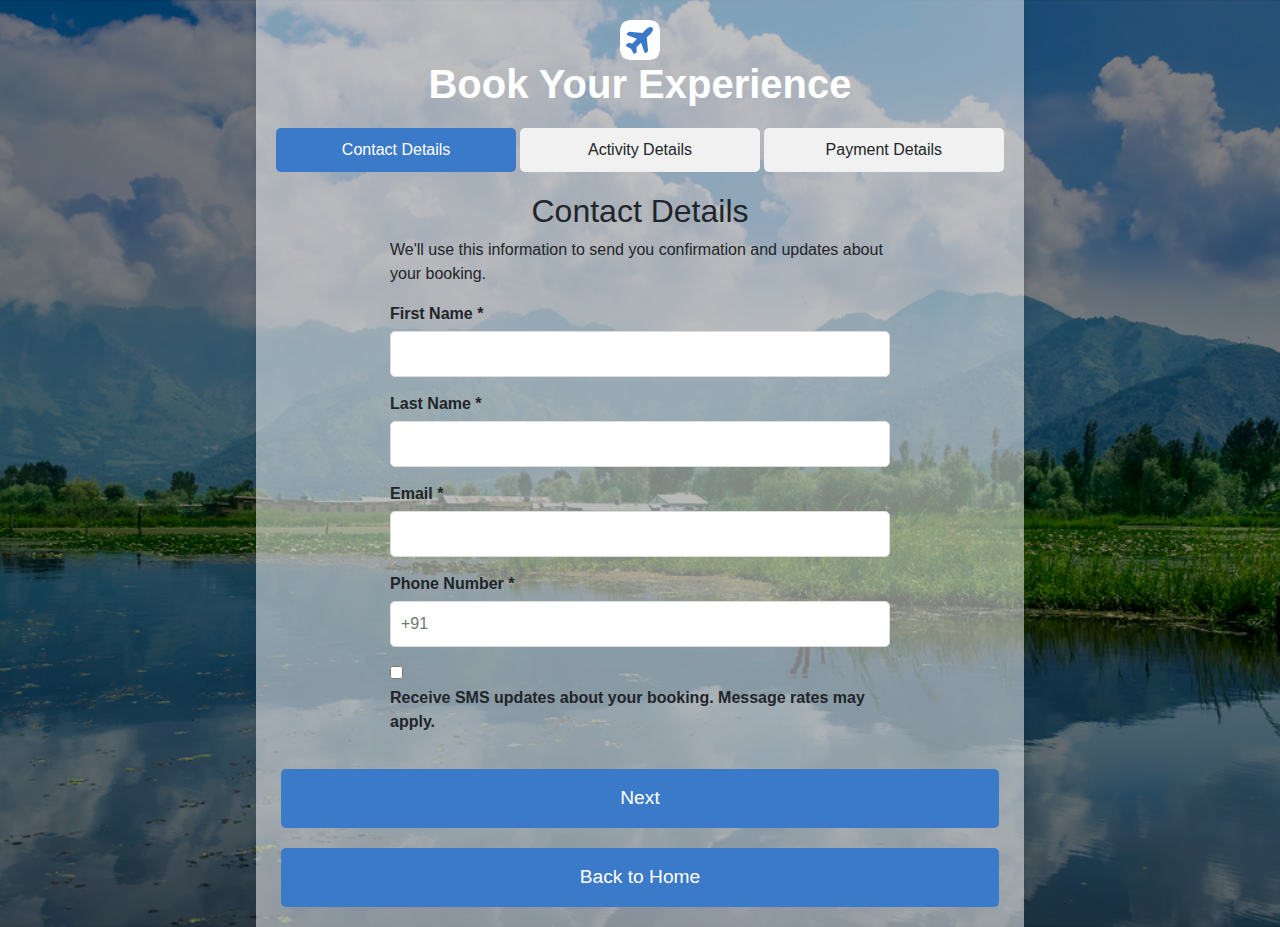
<file: booknow.html>
<!DOCTYPE html>
<html lang="en">

<head>
    <meta charset="UTF-8">
    <meta http-equiv="X-UA-Compatible=" IE=edge">
    <meta name="viewport" content="width=device-width, initial-scale=1.0">
    <title>EduVentures</title>

    <link rel="shortcut icon" href="./favicon.svg" type="image/svg+xml">
    <link rel="stylesheet" href="./assets/css/style.css">
    <link rel="preconnect" href="https://fonts.googleapis.com">
    <link rel="preconnect" href="https://fonts.gstatic.com" crossorigin>
    <link
        href="https://fonts.googleapis.com/css2?family=Montserrat:wght@500;600;700;800&family=Poppins:wght@400;500;600;700&display=swap"
        rel="stylesheet">
    <link href="https://cdn.jsdelivr.net/npm/bootstrap@5.3.3/dist/css/bootstrap.min.css" rel="stylesheet"
        integrity="sha384-QWTKZyjpPEjISv5WaRU9OFeRpok6YctnYmDr5pNlyT2bRjXh0JMhjY6hW+ALEwIH" crossorigin="anonymous">
    <style>
        body {
            font-family: Arial, sans-serif;
            margin: 0;
            padding: 0;
            background-color: #f8f8f8;
            display: flex;
            justify-content: center;
            align-items: center;
            min-height: 100vh;
        }

        .container {
            width: 60%;
            background-color: rgba(255, 255, 255, 0.5);
            box-shadow: 0 0 10px rgba(0, 0, 0, 0.1);
            padding: 20px;
        }

        .header {
            text-align: center;
            margin-bottom: 20px;
        }

        .logo {
            height: 40px;
        }

        .progress-steps {
            display: flex;
            justify-content: space-between;
            margin-bottom: 20px;
        }

        .step {
            width: 33%;
            text-align: center;
            padding: 10px;
            background-color: #f1f1f1;
            border-radius: 5px;
        }

        .step.active {
            background-color: hsl(214, 57%, 51%);
            color: #fff;
        }

        .content {
            display: flex;
            justify-content: center;
            align-items: center;
            height: 100%;
            flex-direction: column;
        }

        .form-section {
            width: 100%;
            max-width: 500px;
            display: none;
        }

        .form-section.active {
            display: block;
            margin: 0 auto;
        }

        .form-group {
            margin-bottom: 15px;
        }

        .form-group label {
            display: block;
            margin-bottom: 5px;
            font-weight: bold;
        }

        .form-group input[type="text"],
        .form-group input[type="email"],
        .form-group input[type="tel"],
        .form-group input[type="number"],
        .form-group select,
        .form-group input[type="date"] {
            width: 100%;
            padding: 10px;
            border: 1px solid #ddd;
            border-radius: 5px;
        }

        .order-review {
            width: 35%;
            background-color: #f9f9f9;
            padding: 20px;
            border-radius: 5px;
        }

        .order-item {
            display: flex;
            margin-bottom: 20px;
        }

        .activity-img {
            width: 80px;
            height: 80px;
            margin-right: 20px;
        }

        .order-info {
            flex: 1;
        }

        .order-info h3 {
            margin: 0 0 10px;
            font-size: 1.2em;
        }

        .order-info p {
            margin: 5px 0;
        }

        .total {
            text-align: right;
            margin-top: 20px;
        }

        .button-container {
            display: flex;
            justify-content: space-between;
            margin-top: 20px;
        }

        .button-container button {
            padding: 15px;
            background-color: hsl(214, 57%, 51%);
            color: #fff;
            border: none;
            border-radius: 5px;
            cursor: pointer;
            font-size: 1.2em;
            flex: 1;
            margin: 0 5px;
        }

        .button-container button:hover {
            background-color: #444;
        }

        .home-button {
            background-color: #999;
            text-align: center;
        }

        .booking-page {
            background-image: url("./assets/images/banner2.jpg");
            background-repeat: no-repeat;
            background-size: cover;
            background-position: center;
            background-color: hsla(0, 0%, 0%, 0.5);
            background-blend-mode: overlay;
            min-height: 100vh;
        }
    </style>
</head>

<body class="booking-page">
    <div class="container">
        <header class="header">
            <img src="./favicon.svg" alt="EduVentures Logo" class="logo">
            <h2 class="fs-1 fw-bold text-white">Book Your Experience</h2>
        </header>

        <div class="progress-steps">
            <div class="step active" id="step1">Contact Details</div>
            <div class="step" id="step2">Activity Details</div>
            <div class="step" id="step3">Payment Details</div>
        </div>

        <div class="content">
            <div class="form-section active" id="section1">
                <h2 class="text-center">Contact Details</h2>
                <p>We'll use this information to send you confirmation and updates about your booking.</p>
                <form id="contact-form">
                    <div class="form-group">
                        <label for="first-name">First Name *</label>
                        <input type="text" id="first-name" name="first-name" required>
                    </div>
                    <div class="form-group">
                        <label for="last-name">Last Name *</label>
                        <input type="text" id="last-name" name="last-name" required>
                    </div>
                    <div class="form-group">
                        <label for="email">Email *</label>
                        <input type="email" id="email" name="email" required>
                    </div>
                    <div class="form-group">
                        <label for="phone">Phone Number *</label>
                        <input type="tel" id="phone" name="phone" required placeholder="+91">
                    </div>
                    <div class="form-group">
                        <input type="checkbox" id="sms-updates" name="sms-updates">
                        <label for="sms-updates">Receive SMS updates about your booking. Message rates may
                            apply.</label>
                    </div>
                </form>
            </div>

            <div class="form-section" id="section2">
                <h2 class="text-center">Activity Details</h2>
                <p>Review and confirm the details of your selected activity.</p>
                <form id="activity-form">
                    <div class="form-group">
                        <label for="date-from">Date From *</label>
                        <input type="date" id="date-from" name="date-from" required>
                    </div>
                    <div class="form-group">
                        <label for="date-to">Date To *</label>
                        <input type="date" id="date-to" name="date-to" required>
                    </div>
                    <div class="form-group">
                        <label for="destination">Destination *</label>
                        <select id="destination" name="destination" required>
                            <option value="" disabled selected>Select your destination</option>
                            <option value="RJ-Package">Rajasthan Tour Package</option>
                            <option value="DL-Package">Delhi Tour Package</option>
                            <option value="TN-Package">Tamil Nadu Tour Package</option>
                            <option value="Qutub Minar">Qutub Minar, Delhi</option>
                            <option value="Amer Fort">Amer Fort, Rajasthan</option>
                            <option value="Indian Museum">Indian Museum, West Bengal</option>
                            <option value="Gateway of India">Gateway of India, Maharashtra</option>
                            <option value="Kashi Vishwanath Temple">Kashi Vishwanath Temple, Uttar Pradesh</option>
                            <option value="Taj Mahal">Taj Mahal, Uttar Pradesh</option>
                            <option value="Jawahar Kala Kendra">Jawahar Kala Kendra, Rajasthan</option>
                            <option value="Birla Planetarium">Birla Planetarium, Chennai</option>
                            <option value="Golden Temple">Golden Temple, Punjab</option>
                        </select>
                    </div>
                    <div class="form-group">
                        <label for="num-people">Number of People *</label>
                        <input type="number" id="num-people" name="num-people" required>
                    </div>
                    <div class="form-group">
                        <label for="num-days">Number of Days *</label>
                        <input type="number" id="num-days" name="num-days" required>
                    </div>
                </form>
            </div>

            <div class="form-section" id="section3">
                <h2>Payment Details</h2>
                <p>Enter your payment information to complete the booking.</p>
                <form id="payment-form">
                    <div class="form-group">
                        <label>Payment Options *</label>
                        <div>
                            <label for="upi">UPI</label>
                            <input type="radio" id="upi" name="payment-method" value="upi" required
                                onclick="togglePaymentDetails('upi')">
                        </div>
                        <div>
                            <label for="card">Credit/Debit Card</label>
                            <input type="radio" id="card" name="payment-method" value="card" required
                                onclick="togglePaymentDetails('card')">
                        </div>
                    </div>
                    <div id="card-details" style="display: none;">
                        <div class="form-group">
                            <label for="card-number">Card Number *</label>
                            <input type="text" id="card-number" name="card-number">
                        </div>
                        <div class="form-group">
                            <label for="expiry-date">Expiry Date *</label>
                            <input type="text" id="expiry-date" name="expiry-date">
                        </div>
                        <div class="form-group">
                            <label for="cvv">CVV *</label>
                            <input type="text" id="cvv" name="cvv">
                        </div>
                    </div>
                    <div id="upi-details" style="display: none;">
                        <div class="form-group">
                            <label for="upi-id">UPI ID *</label>
                            <input type="text" id="upi-id" name="upi-id">
                        </div>
                    </div>
                </form>
            </div>
        </div>

        <div class="button-container">
            <button id="prevBtn" onclick="prevStep()" style="display:none;">Previous</button>
            <button id="nextBtn" onclick="nextStep()">Next</button>
        </div>

        <div class="button-container">
            <button class="home-button" onclick="window.location.href='index.html'">Back to Home</button>
        </div>
    </div>

    <script>
        let currentStep = 1;

        function updateProgress() {
            for (let i = 1; i <= 3; i++) {
                document.getElementById('step' + i).classList.remove('active');
                document.getElementById('section' + i).classList.remove('active');
            }
            document.getElementById('step' + currentStep).classList.add('active');
            document.getElementById('section' + currentStep).classList.add('active');
            document.getElementById('prevBtn').style.display = currentStep === 1 ? 'none' : 'inline-block';
            const nextBtn = document.getElementById('nextBtn');
            if (currentStep === 3) {
                nextBtn.textContent = "Book Now";
            } else {
                nextBtn.textContent = "Next";
            }
        }

        function validateForm() {
            const formSections = ['contact-form', 'activity-form', 'payment-form'];
            const currentForm = document.getElementById(formSections[currentStep - 1]);
            const inputs = currentForm.querySelectorAll('input[required]');

            for (let input of inputs) {
                if (!input.value) {
                    input.focus();
                    return false;
                }
            }
            return true;
        }

        function nextStep() {
            if (validateForm()) {
                if (currentStep < 3) {
                    currentStep++;
                    updateProgress();
                } else {
                    alert("Booking confirmed!");
                }
            } else {
                alert("Please fill out all required fields.");
            }
        }

        function prevStep() {
            if (currentStep > 1) {
                currentStep--;
                updateProgress();
            }
        }

        function togglePaymentDetails(method) {
            document.getElementById('card-details').style.display = method === 'card' ? 'block' : 'none';
            document.getElementById('upi-details').style.display = method === 'upi' ? 'block' : 'none';
        }

        updateProgress();
    </script>
</body>

</html>
</file>
<file: assets/css/style.css>
/*-----------------------------------*\
 * #style.css
\*-----------------------------------*/

/**
 * copyright 2022 codewithsadee
 */





/*-----------------------------------*\
 * #CUSTOM PROPERTY
\*-----------------------------------*/


html {
  font-family: 'Poppins', sans-serif !important;
  scroll-behavior: smooth;
}


.fs-5xl{
  font-size: 70px;
}


/*-----------------------------------*\
 * #HEADER
\*-----------------------------------*/


/*-----------------------------------*\
 * #HERO
\*-----------------------------------*/

.hero {
  background-image: url("../images/banner2.jpg");
  background-repeat: no-repeat;
  background-size: cover;
  background-position: center;
  background-color: hsla(0, 0%, 0%, 0.423);
  background-blend-mode: overlay;
  display: grid;
  place-items: center;
  height: 200px;
  text-align: center;
  padding-top: 125px;
}

/*-----------------------------------*\
 * #TOUR SEARCH
\*-----------------------------------*/


#revhead {
  background-image: url("../images/banner2.jpg");
  background-repeat: no-repeat;
  background-size: cover;
  background-position: center;
  background-color: hsla(0, 0%, 0%, 0.423);
  background-blend-mode: overlay;
  display: grid;
  place-items: center;
  text-align: center;
}




/*-----------------------------------*\
 * #POPULAR
\*-----------------------------------*/
.popular-card .card-content {
  position: absolute;
  bottom: 20px;
  left: 20px;
  right: 20px;
  background: var(--white);
  border-radius: var(--radius-25);
  padding: 20px;
  box-shadow: 0 0 5px hsla(0, 0%, 0%, 0.341);

}


.popular-card {
  position: relative;
  overflow: hidden;
  border-radius: var(--radius-25);
  height: 430px;
}

.popular-card .card-img { height: 100%; }

.popular-card .card-img img {
  width: 100%;
  height: 75%;
  object-fit: cover;
}




.popular-card .card-rating {
  background: var(--bright-navy-blue);
  color: var(--white);
  position: absolute;
  top: 0;
  right: 25px;
  display: flex;
  align-items: center;
  gap: 1px;
  transform: translateY(-50%);
  padding: 6px 10px;
  border-radius: 20px;
  font-size: 14px;
}

.popular-card .card-subtitle {
  color: var(--blue-ncs);
  font-size: var(--fs-6);
  text-transform: uppercase;
  margin-bottom: 8px;
}




/*-----------------------------------*\
 * #PACKAGE
\*-----------------------------------*/



.card-meta-item { position: relative; }

.card-meta-item:not(:last-child)::after {
  content: "";
  position: absolute;
  top: 4px;
  right: -1px;
  bottom: 4px;
  width: 1px;
  background: hsla(0, 0%, 0%, 0.3);
}

.meta-box {
  display: flex;
  justify-content: center;
  align-items: center;
  gap: 5px;
  padding-inline: 9px;
  color: var(--black-coral);
  font-size: var(--fs-8);
}

.meta-box > ion-icon {
  color: var(--bright-navy-blue);
  font-size: 13px;
}




/*-----------------------------------*\
 * #GALLERY
\*-----------------------------------*/

.gallery { padding-block: var(--section-padding); }

.gallery-list {
  display: grid;
  grid-template-columns: 1fr 1fr;
  gap: 10px;
}

.gallery-image {
  width: 100%;
  height: 100%;
  border-radius: var(--radius-15);
  overflow: hidden;
}

.gallery-item:nth-child(3) { grid-area: 1 / 2 / 3 / 3; }

.gallery-image img {
  width: 100%;
  height: 100%;
  object-fit: cover;
}





/*-----------------------------------*\
 * #CTA
\*-----------------------------------*/

.cta {
  background: var(--bright-navy-blue);
  padding-block: var(--section-padding);
}






/*-----------------------------------*\
 * #FOOTER
\*-----------------------------------*/
.bg-foot-contact{
  background-color: #223544;
}



/*-----------------------------------*\
 * #GO TO TOP
\*-----------------------------------*/



/*-----------------------------------*\
 * #MEDIA QUERIES
\*-----------------------------------*/

/**
 * responsive for larger than 580px screen
 */


  /**
   * REUSED STYLE
   */



  /**
   * HEADER
   */



  /**
   * HERO
   */

  .hero {
    min-height: 800px;
    padding-top: 85px;
  }

  .hero-text { --fs-5: 15px; }

  .btn-group { gap: 20px; }



  /**
   * TOUR SEARCH
   */

  .tour-search-form {
    display: grid;
    grid-template-columns: 1fr 1fr;
    align-items: flex-end;
    gap: 15px;
  }

  .tour-search-form .input-wrapper { margin-bottom: 0; }

  .tour-search-form .input-field { padding: 16px 20px; }

  .tour-search .btn {
    grid-column: span 2;
    margin-top: 20px;
  }



  /**
   * POPULAR
   */




  /**
   * FOOTER
   */


  




/**
 * responsive for larger than 768px screen
 */

@media (min-width: 768px) {

  /**
   * CUSTOM PROPERTY
   */

  :root {

    /**
     * typography
     */

    --fs-5: 15px;

  }



  /**
   * REUSED STYLE
   */

  .container { max-width: 800px; }



  /**
   * HEADER
   */

  .helpline-box {
    display: flex;
    justify-content: flex-start;
    align-items: center;
    gap: 10px;
  }

  .helpline-box .wrapper {
    display: block;
    color: var(--white);
    font-size: var(--fs-6);
  }

  .social-list { gap: 10px; }



  /**
   * POPULAR
   */

  .popular-list {
    display: grid;
    grid-template-columns: 1fr 1fr;
    gap: 30px;
    margin-bottom: 50px;
  }

  .popular-list > li:not(:last-child) { margin-bottom: 0; }



  /**
   * PACKAGE
   */



  /**
   * GALLERY
   */

  .gallery { padding-bottom: calc(var(--section-padding * 2)); }

  .gallery-list {
    grid-template-columns: repeat(3, 1fr);
    gap: 20px;
  }

  .gallery-image { border-radius: var(--radius-25); }



  /**
   * CTA
   */

  .cta .container {
    display: flex;
    justify-content: space-between;
    align-items: center;
  }

  .cta-content { width: calc(100% - 225px); }

  .cta .section-text { margin-inline: 0; }



  /**
   * FOOTER
   */

  .form-wrapper {
    display: flex;
    justify-content: flex-start;
    align-items: center;
    gap: 20px;
  }

  .footer-form .input-field { margin-bottom: 0; }

  .footer-form .btn { width: max-content; }

}





/**
 * responsive for larger than 992px screen
 */

@media (min-width: 992px) {

  /**
   * REUSED STYLE
   */

  .container { max-width: 1050px; }



  /**
   * HEADER
   */

  .header.active .header-top {
    position: unset;
    background: unset;
  }

  .nav-open-btn,
  .navbar-top { display: none; }

  .header-bottom { border-bottom: none; }

  .header.active .header-bottom {
    position: fixed;
    top: 0;
    left: 0;
    width: 100%;
    background: var(--white);
    color: var(--onyx);
    box-shadow: 0 2px 5px hsla(0, 0%, 0%, 0.08);
    transition: var(--transition);
  }

  .header-bottom .container { padding-block: 0; }

  .header .navbar { all: unset; }

  .navbar-list {
    border-top: none;
    display: flex;
    justify-content: center;
    align-items: center;
  }

  .navbar-list li { border-bottom: none; }

  .navbar-link {
    color: var(--white);
    --fs-4: 16px;
    font-weight: unset;
    text-transform: uppercase;
    padding: 20px 15px;
  }

  .header.active .navbar-link { color: var(--onyx); }

  .header.active .navbar-link:is(:hover, :focus) { color: var(--bright-navy-blue); }

  .header.active .social-link {
    color: var(--onyx);
    border-color: hsla(0, 0%, 0%, 0.15);
  }

  .overlay { display: none; }



  /**
   * HERO
   */

  .hero .container { max-width: 740px; }



  /**
   * TOUR SEARCH
   */

  .tour-search-form { grid-template-columns: repeat(5, 1fr); }

  .tour-search .btn {
    --padding: 15px;
    grid-column: unset;
    margin-top: 0;
  }



  /**
   * POPULAR
   */

  .popular-list { grid-template-columns: repeat(3, 1fr); }



  /**
   * PACKAGE
   */

  .meta-box { --fs-8: 13px; }

  .meta-box > ion-icon { font-size: 15px; }



  /**
   * CTA 
   */

  .cta .section-title { max-width: 25ch; }



  /**
   * FOOTER
   */

  .footer-top .container {
    grid-template-columns: repeat(3, 1fr);
    gap: 50px;
  }

  .footer-form { grid-column: unset; }

  .form-wrapper { flex-direction: column; }

  .footer-form .btn { width: 100%; }

}

.mheading {
  text-align: center;
  font-size: 36px;
  font-weight: bold;
  color: #2c3e50;
  margin-top: 20px;
  text-transform: uppercase;
  letter-spacing: 2px;
}

.mcontrols-container {
  text-align: center;
}

.mcontrols {
  display: inline-block;
}

.mcontrols label {
  font-size: 18px;
  color: #34495e;
  font-weight: 600;
  margin-right: 10px;
  display: inline-block;
}

#attractionSelect {
  background-color: #f2f2f2;
  color: #333;
  border: 1px solid #ccc;
  padding: 5px;
  border-radius: 4px;
}

.mview-button {
  background-color: #007bff;
  color: white;
  border: none;
  padding: 7px 15px;
  border-radius: 4px;
  cursor: pointer;
}

.mview-button:hover {
  background-color: #0056b3;
}

.mvideo-container {
  text-align: center;
  margin-top: 20px;
  margin-bottom: 50px; /* Add space below the video container */
}


.mvideo-frame {
  width: 80%; /* Adjust as needed */
  height: 700px; /* Adjust as needed */
  max-width: 100%; /* Ensure it doesn't overflow */
  max-height: 100%; /* Ensure it doesn't overflow */
  background-color: black;
  border: none;
  display: inline-block;
  margin: 0 auto; /* Center the iframe */
}

.placeholder {
  width: 80%;
  height: 700px; /* Same height as video for consistency */
  max-width: 100%; /* Ensure the placeholder does not overflow */
  max-height: 100%; /* Ensure the placeholder does not overflow */
  background-color: #ddd;
  display: flex;
  justify-content: center;
  align-items: center;
  border-radius: 10px;
  box-shadow: 0 4px 8px rgba(0, 0, 0, 0.1);
  font-size: 1.2em;
  color: #555;
}
</file>
